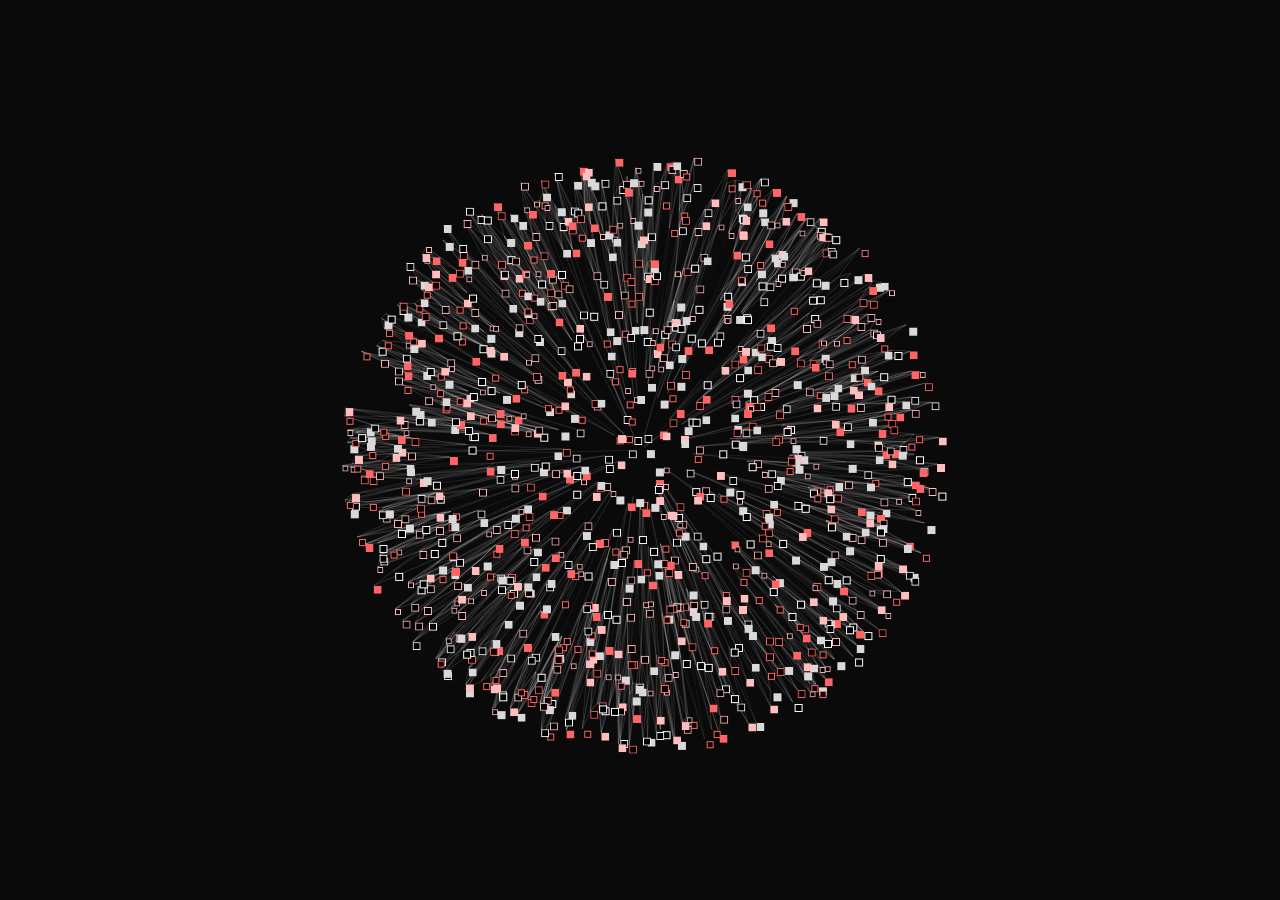
<file: particle-network-repo/index.html>
<!DOCTYPE html>
<html lang="en">
<head>
  <meta charset="UTF-8">
  <title>Particle Network</title>

  <!-- ✅ Favicon -->
  <link rel="icon" type="image/png" href="favicon.png" />

  <style>
    html, body {
      margin: 0;
      padding: 0;
      overflow: hidden;
      background: #0a0a0a;
      height: 100%;
      width: 100%;
    }
    canvas {
      display: block;
      width: 100%;
      height: 100%;
    }
  </style>
</head>
<body>
  <canvas id="particleCanvas"></canvas>
  <script>
    const canvas = document.getElementById("particleCanvas");
    const ctx = canvas.getContext("2d");
    let width, height;
    function resize() {
      width = canvas.width = window.innerWidth;
      height = canvas.height = window.innerHeight;
    }
    resize();
    window.addEventListener("resize", resize);

    // === Load SVGs as images ===
    const svgSources = [
      `<svg width="8" height="8" xmlns="http://www.w3.org/2000/svg"><rect x="8" y="8" width="8" height="8" transform="rotate(-180 8 8)" fill="#FFBDBD"/></svg>`,
      `<svg width="12" height="12" xmlns="http://www.w3.org/2000/svg"><rect x="2.5" y="2.5" width="7" height="7" stroke="white"/></svg>`,
      `<svg width="11" height="11" xmlns="http://www.w3.org/2000/svg"><rect x="2.5" y="2.5" width="6" height="6" stroke="#FE6666"/></svg>`,
      `<svg width="8" height="8" xmlns="http://www.w3.org/2000/svg"><rect x="8" y="8" width="8" height="8" transform="rotate(-180 8 8)" fill="#D9D9D9"/></svg>`,
      `<svg width="14" height="14" xmlns="http://www.w3.org/2000/svg"><rect x="3" y="3" width="8" height="8" fill="#D9D9D9"/></svg>`,
      `<svg width="8" height="8" xmlns="http://www.w3.org/2000/svg"><rect width="8" height="8" fill="#FF6565"/></svg>`,
      `<svg width="6" height="6" xmlns="http://www.w3.org/2000/svg"><rect x="0.5" y="0.5" width="5" height="5" stroke="#FFBDBD"/></svg>`,
      `<svg width="8" height="8" xmlns="http://www.w3.org/2000/svg"><rect x="0.5" y="0.5" width="7" height="7" stroke="#FF6565"/></svg>`,
      `<svg width="8" height="8" xmlns="http://www.w3.org/2000/svg"><rect x="7.5" y="7.5" width="7" height="7" transform="rotate(-180 7.5 7.5)" stroke="white"/></svg>`,
      `<svg width="8" height="8" xmlns="http://www.w3.org/2000/svg"><rect x="0.5" y="0.5" width="7" height="7" stroke="#FFBDBD"/></svg>`
    ];

    const images = [];
    svgSources.forEach(src => {
      const img = new Image();
      img.src = "data:image/svg+xml;base64," + btoa(src);
      images.push(img);
    });

    // === Particle class ===
    class Particle {
      constructor(angle, radius) {
        this.angle = angle;
        this.radius = radius;
        this.homeX = width / 2 + Math.cos(angle) * radius;
        this.homeY = height / 2 + Math.sin(angle) * radius;
        this.x = this.homeX;
        this.y = this.homeY;
        this.vx = 0;
        this.vy = 0;
        this.img = images[Math.floor(Math.random() * images.length)];
      }
      update() {
        // return to home position slowly
        this.vx += (this.homeX - this.x) * 0.001;
        this.vy += (this.homeY - this.y) * 0.001;

        this.x += this.vx;
        this.y += this.vy;

        // slow down velocity
        this.vx *= 0.95;
        this.vy *= 0.95;
      }
      draw() {
        if (this.img.complete) {
          ctx.drawImage(this.img, this.x, this.y);
        }
      }
    }

    // === Create particles in circle ===
    const particles = [];
    const NUM_PARTICLES = 1200;
    const circleRadius = Math.min(width, height) / 3;
    for (let i = 0; i < NUM_PARTICLES; i++) {
      const angle = (i / NUM_PARTICLES) * Math.PI * 2;
      const radius = circleRadius * Math.sqrt(Math.random());
      particles.push(new Particle(angle, radius));
    }

    // === Mouse scatter ===
    document.addEventListener("mousemove", e => {
      particles.forEach(p => {
        const dx = p.x - e.clientX;
        const dy = p.y - e.clientY;
        const dist = Math.sqrt(dx * dx + dy * dy);
        if (dist < 100) {
          const force = (100 - dist) / 100;
          p.vx += dx * force * 0.1;
          p.vy += dy * force * 0.1;
        }
      });
    });

    // === Mouse parallax tilt ===
    let tiltX = 0, tiltY = 0;
    document.addEventListener("mousemove", e => {
      tiltX = (e.clientX / width - 0.5) * 20;
      tiltY = (e.clientY / height - 0.5) * 20;
    });

    // === Main loop ===
    function animate() {
      ctx.clearRect(0, 0, width, height);

      // draw connections
      ctx.strokeStyle = "rgba(255,255,255,0.15)";
      for (let i = 0; i < particles.length; i++) {
        const p1 = particles[i];
        for (let j = i + 1; j < i + 6 && j < particles.length; j++) {
          const p2 = particles[j];
          const dx = p1.x - p2.x;
          const dy = p1.y - p2.y;
          const dist = dx * dx + dy * dy;
          if (dist < 15000) {
            ctx.globalAlpha = 1 - dist / 15000;
            ctx.beginPath();
            ctx.moveTo(p1.x, p1.y);
            ctx.lineTo(p2.x, p2.y);
            ctx.stroke();
          }
        }
      }
      ctx.globalAlpha = 1;

      // draw particles
      ctx.save();
      ctx.translate(tiltX, tiltY);
      particles.forEach(p => {
        p.update();
        p.draw();
      });
      ctx.restore();

      requestAnimationFrame(animate);
    }
    animate();
  </script>
</body>
</html>
</file>
